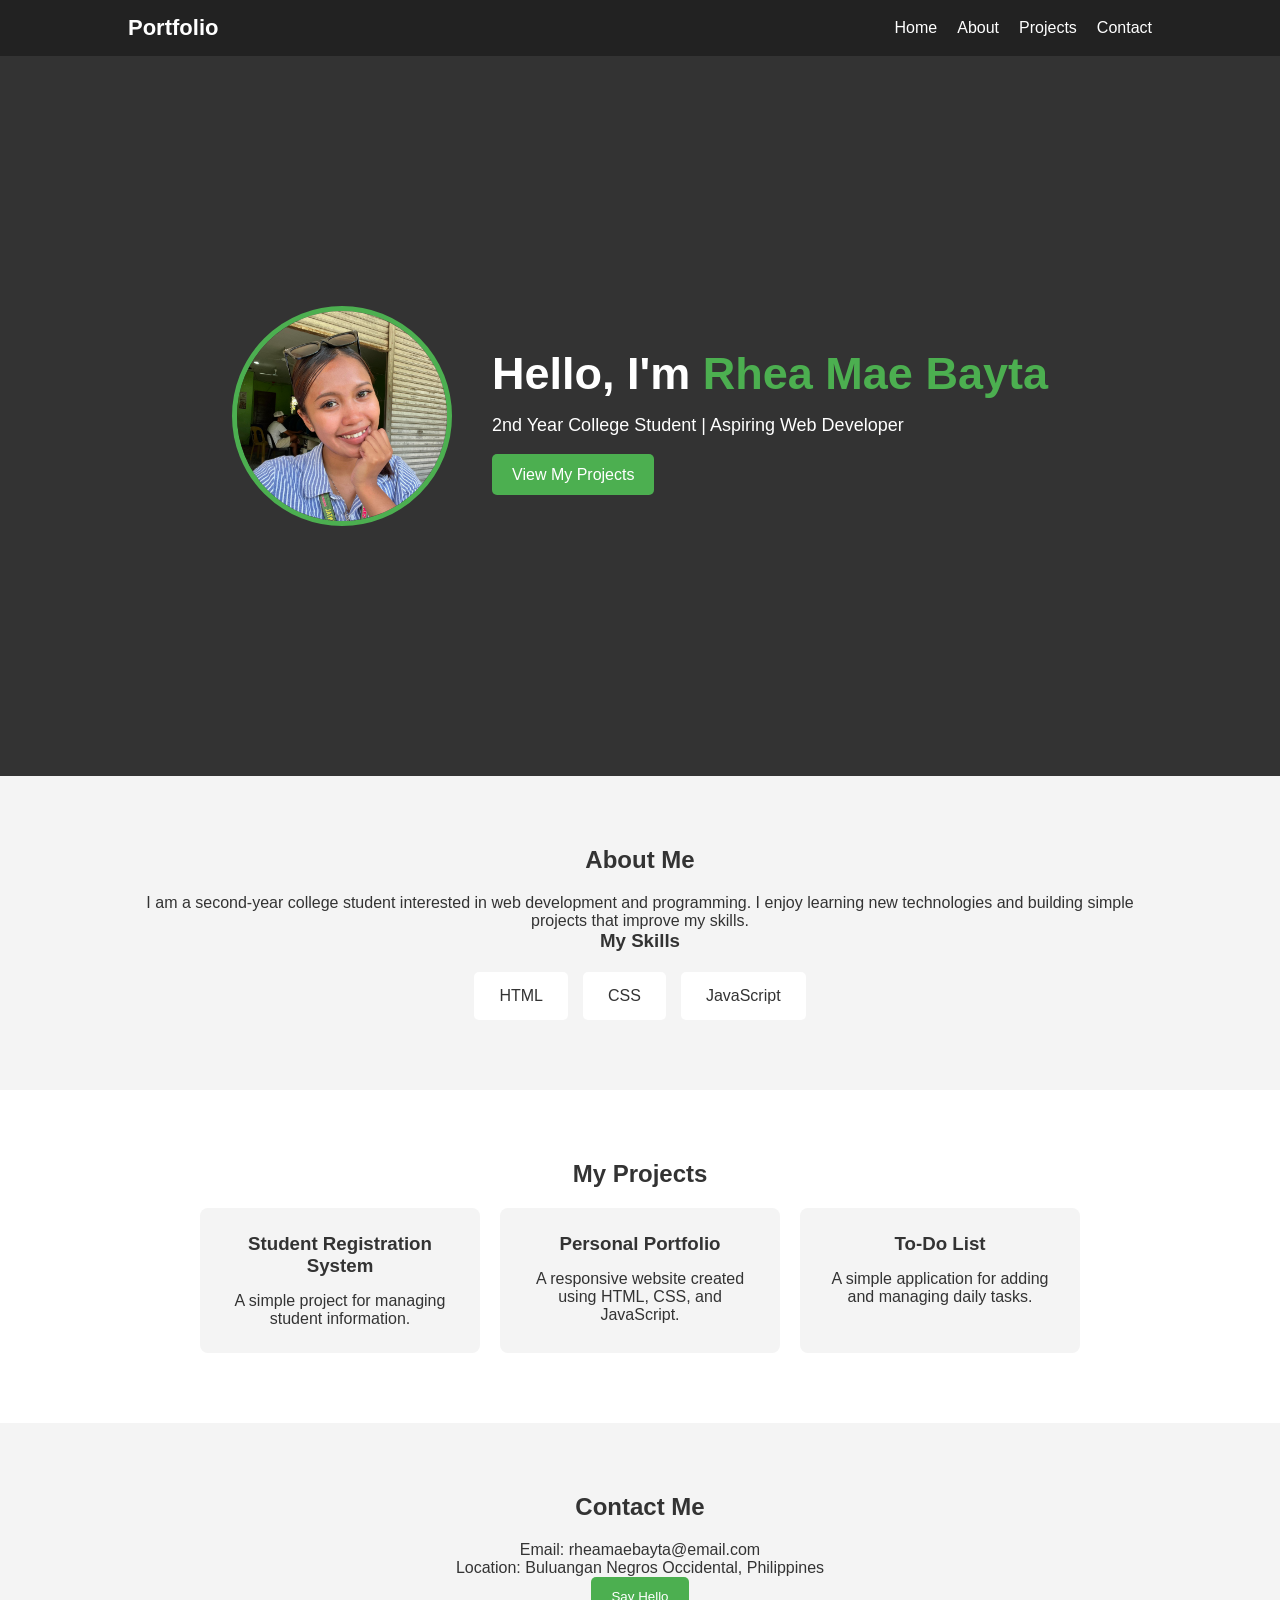
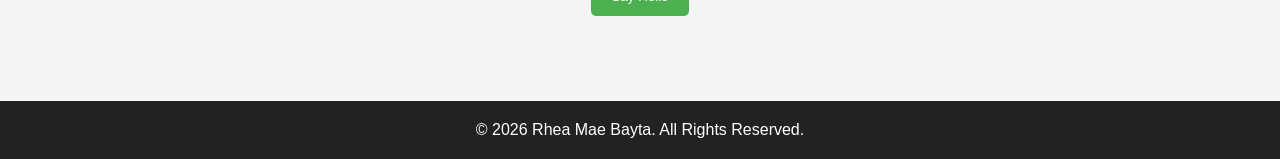
<file: index.html>
<!DOCTYPE html>
<html lang="en">
<head>
    <meta charset="UTF-8">
    <meta name="viewport" content="width=device-width, initial-scale=1.0">
    <title>Rhea Mae Bayta | Portfolio</title>
    <link rel="stylesheet" href="rhea.css">
</head>
<body>

    <!-- Navigation -->
    <nav>
        <div class="logo">Portfolio</div>
        <ul>
            <li><a href="#home">Home</a></li>
            <li><a href="#about">About</a></li>
            <li><a href="#projects">Projects</a></li>
            <li><a href="#contact">Contact</a></li>
        </ul>
    </nav>

    <!-- Home -->
    <section id="home" class="hero">
        <div class="hero-content">

            <!-- Your Picture -->
            <img src="profile.jpg" alt="Profile Picture" class="profile-img">

            <div class="hero-text">
                <h1>Hello, I'm <span>Rhea Mae Bayta</span></h1>
                <p>2nd Year College Student | Aspiring Web Developer</p>
                <a href="#projects" class="btn">View My Projects</a>
            </div>

        </div>
    </section>

    <!-- About -->
    <section id="about">
        <h2>About Me</h2>
        <p>
            I am a second-year college student interested in web development
            and programming. I enjoy learning new technologies and building
            simple projects that improve my skills.
        </p>

        <h3>My Skills</h3>
        <div class="skills">
            <div>HTML</div>
            <div>CSS</div>
            <div>JavaScript</div> 
        </div>
    </section>

    <!-- Projects -->
    <section id="projects">
        <h2>My Projects</h2>

        <div class="project-container">
            <div class="project-card">
                <h3>Student Registration System</h3>
                <p>A simple project for managing student information.</p>
            </div>

            <div class="project-card">
                <h3>Personal Portfolio</h3>
                <p>A responsive website created using HTML, CSS, and JavaScript.</p>
            </div>

            <div class="project-card">
                <h3>To-Do List</h3>
                <p>A simple application for adding and managing daily tasks.</p>
            </div>
        </div>
    </section>

    <!-- Contact -->
    <section id="contact">
        <h2>Contact Me</h2>
        <p>Email: rheamaebayta@email.com</p>
        <p>Location: Buluangan Negros Occidental, Philippines</p>


        <button id="contactBtn">Say Hello</button>
        <p id="message"></p>
    </section>


    <!-- Footer -->
    <footer>

        <p>© 2026 Rhea Mae Bayta. All Rights Reserved.</p>
    </footer>

    <script src="rhea.js"></script>
</body>
</html>
</file>
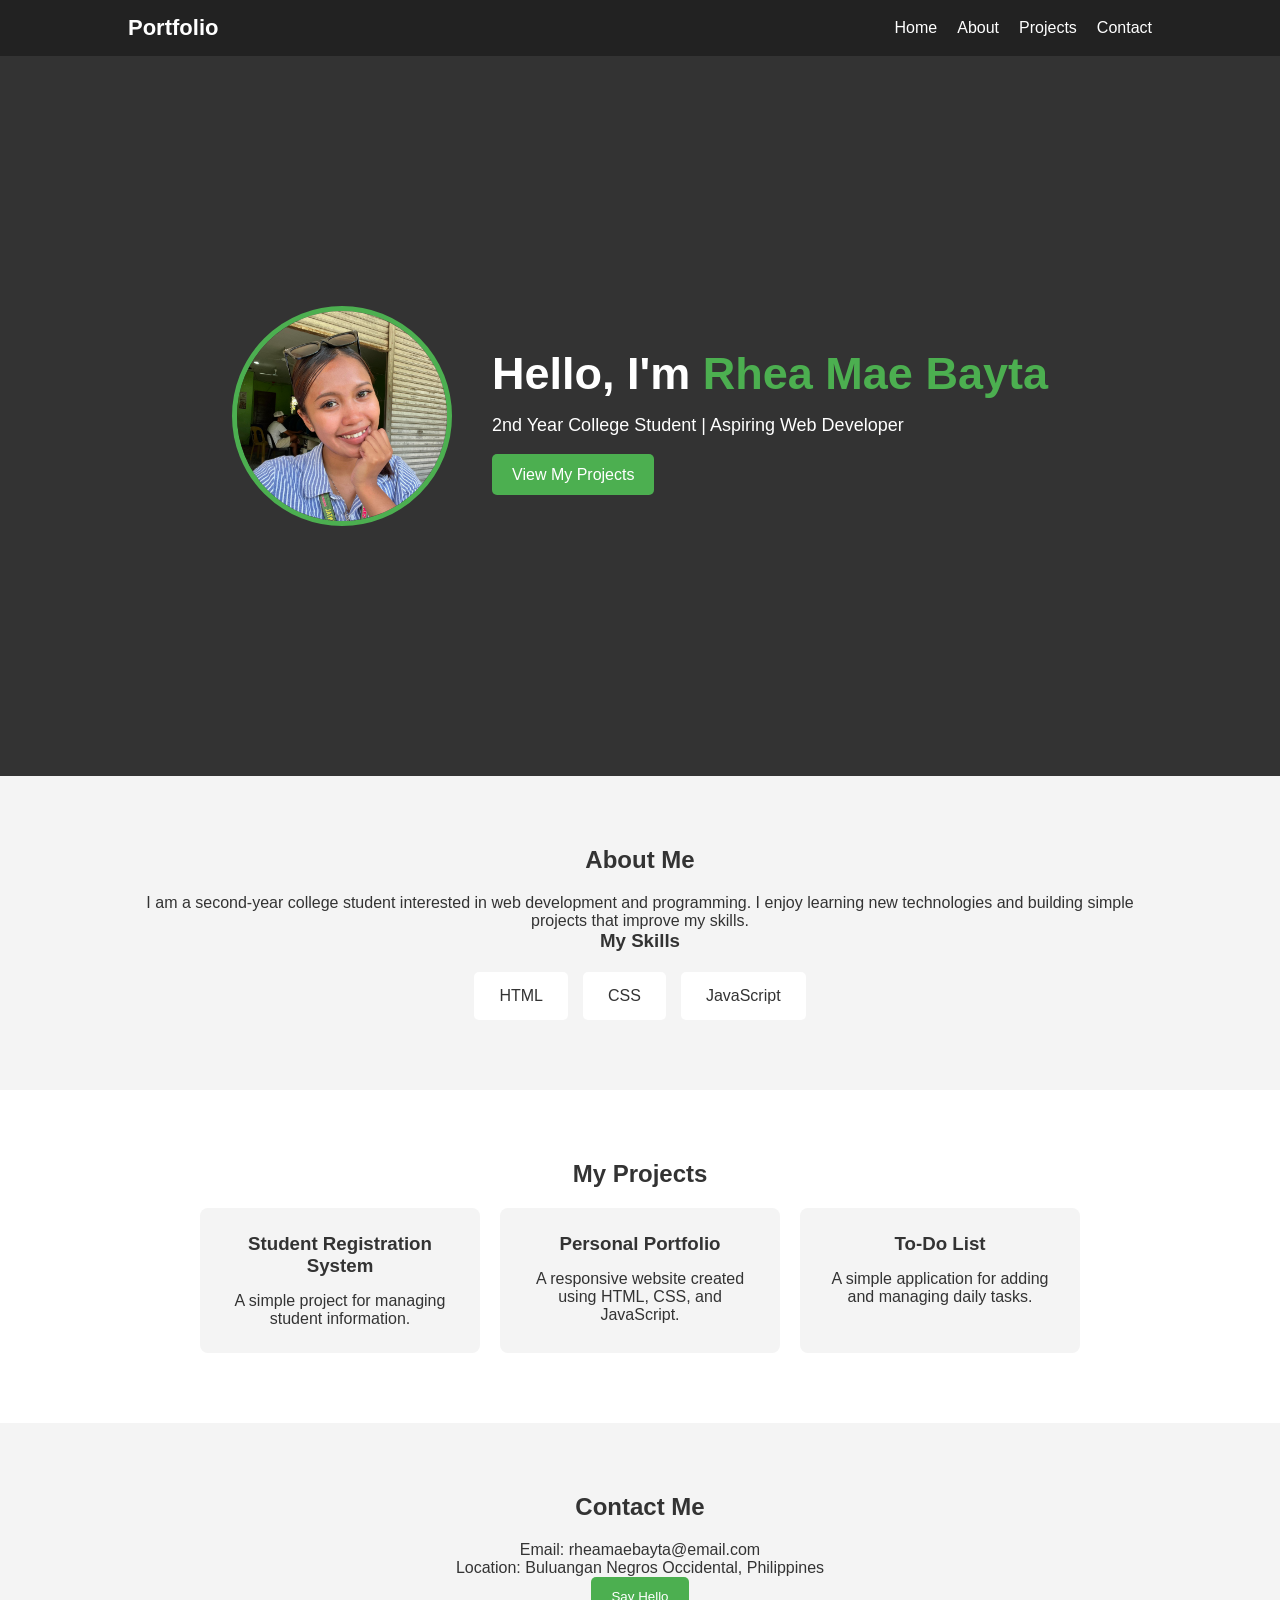
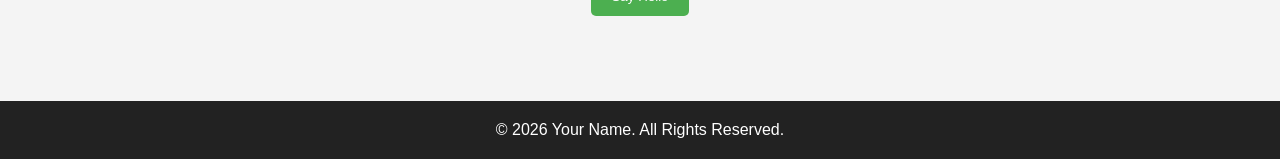
<file: rhea.html>
<!DOCTYPE html>
<html lang="en">
<head>
    <meta charset="UTF-8">
    <meta name="viewport" content="width=device-width, initial-scale=1.0">
    <title>Your Name | Portfolio</title>
    <link rel="stylesheet" href="rhea.css">
</head>
<body>

    <!-- Navigation -->
    <nav>
        <div class="logo">Portfolio</div>
        <ul>
            <li><a href="#home">Home</a></li>
            <li><a href="#about">About</a></li>
            <li><a href="#projects">Projects</a></li>
            <li><a href="#contact">Contact</a></li>
        </ul>
    </nav>

    <!-- Home -->
    <section id="home" class="hero">
        <div class="hero-content">

            <!-- Your Picture -->
            <img src="profile.jpg" alt="Profile Picture" class="profile-img">

            <div class="hero-text">
                <h1>Hello, I'm <span>Rhea Mae Bayta</span></h1>
                <p>2nd Year College Student | Aspiring Web Developer</p>
                <a href="#projects" class="btn">View My Projects</a>
            </div>

        </div>
    </section>

    <!-- About -->
    <section id="about">
        <h2>About Me</h2>
        <p>
            I am a second-year college student interested in web development
            and programming. I enjoy learning new technologies and building
            simple projects that improve my skills.
        </p>

        <h3>My Skills</h3>
        <div class="skills">
            <div>HTML</div>
            <div>CSS</div>
            <div>JavaScript</div> 
        </div>
    </section>

    <!-- Projects -->
    <section id="projects">
        <h2>My Projects</h2>

        <div class="project-container">
            <div class="project-card">
                <h3>Student Registration System</h3>
                <p>A simple project for managing student information.</p>
            </div>

            <div class="project-card">
                <h3>Personal Portfolio</h3>
                <p>A responsive website created using HTML, CSS, and JavaScript.</p>
            </div>

            <div class="project-card">
                <h3>To-Do List</h3>
                <p>A simple application for adding and managing daily tasks.</p>
            </div>
        </div>
    </section>

    <!-- Contact -->
    <section id="contact">
        <h2>Contact Me</h2>
        <p>Email: rheamaebayta@email.com</p>
        <p>Location: Buluangan Negros Occidental, Philippines</p>


        <button id="contactBtn">Say Hello</button>
        <p id="message"></p>
    </section>


    <!-- Footer -->
    <footer>

        <p>© 2026 Your Name. All Rights Reserved.</p>
    </footer>

    <script src="rhea.js"></script>
</body>
</html>
</file>
<file: rhea.css>
* {
    margin: 0;
    padding: 0;
    box-sizing: border-box;
    font-family: Arial, sans-serif;
    scroll-behavior: smooth;
}

body {
    background-color: #f4f4f4;
    color: #333;
}

/* Navigation */
nav {
    background-color: #222;
    color: white;
    display: flex;
    justify-content: space-between;
    align-items: center;
    padding: 15px 10%;
    position: sticky;
    top: 0;
}

.logo {
    font-size: 22px;
    font-weight: bold;
}

nav ul {
    display: flex;
    list-style: none;
    gap: 20px;
}

nav a {
    color: white;
    text-decoration: none;
}

nav a:hover {
    color: #4caf50;
}

/* Sections */
section {
    padding: 70px 10%;
    text-align: center;
}

h2 {
    margin-bottom: 20px;
}

/* Hero */
.hero {
    min-height: 80vh;
    display: flex;
    justify-content: center;
    align-items: center;
    background-color: #333;
    color: white;
}

.hero-content {
    display: flex;
    align-items: center;
    justify-content: center;
    gap: 40px;
    text-align: left;
}

.profile-img {
    width: 220px;
    height: 220px;
    object-fit: cover;
    border-radius: 50%;
    border: 5px solid #4caf50;
}

.hero h1 {
    font-size: 45px;
}

.hero span {
    color: #4caf50;
}

.hero p {
    margin: 15px 0 30px;
    font-size: 18px;
}

.btn,
#contactBtn {
    background-color: #4caf50;
    color: white;
    padding: 12px 20px;
    border: none;
    text-decoration: none;
    border-radius: 5px;
    cursor: pointer;
}

.btn:hover,
#contactBtn:hover {
    background-color: #388e3c;
}

/* Skills */
.skills {
    display: flex;
    justify-content: center;
    flex-wrap: wrap;
    gap: 15px;
    margin-top: 20px;
}

.skills div {
    background-color: white;
    padding: 15px 25px;
    border-radius: 5px;
}

/* Projects */
#projects {
    background-color: white;
}

.project-container {
    display: flex;
    justify-content: center;
    flex-wrap: wrap;
    gap: 20px;
}

.project-card {
    width: 280px;
    padding: 25px;
    background-color: #f4f4f4;
    border-radius: 8px;
}

.project-card h3 {
    margin-bottom: 15px;
}

/* Contact */
#message {
    margin-top: 15px;
    color: #4caf50;
    font-weight: bold;
}

/* Footer */
footer {
    background-color: #222;
    color: white;
    text-align: center;
    padding: 20px;
}

/* Mobile */
@media (max-width: 600px) {
    nav {
        flex-direction: column;
        gap: 10px;
    }

    .hero-content {
        flex-direction: column;
        text-align: center;
    }

    .profile-img {
        width: 180px;
        height: 180px;
    }

    .hero h1 {
        font-size: 32px;
    }

    nav ul {
        gap: 12px;
    }
}
</file>
